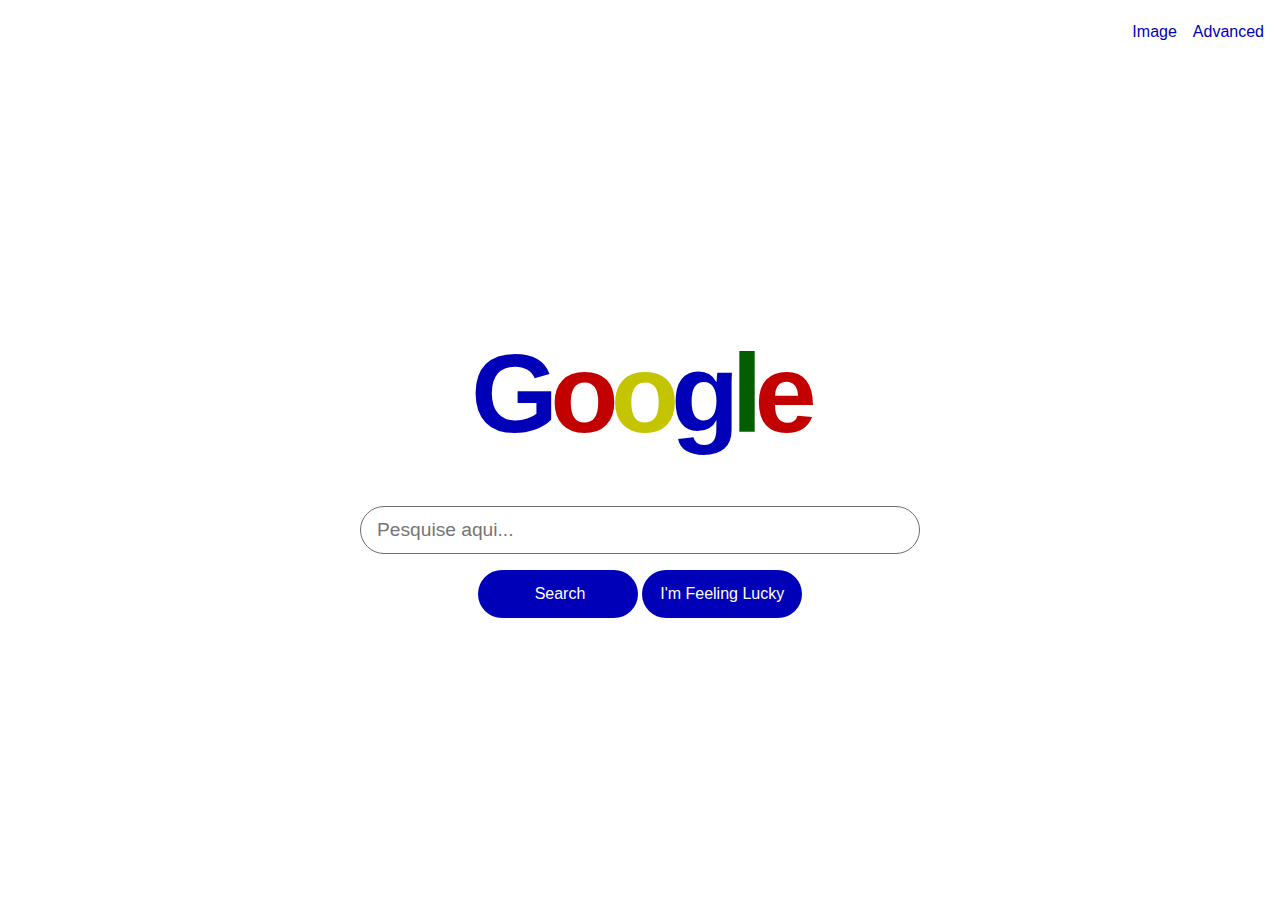
<file: index.html>
<!DOCTYPE html>
<html lang="en">
<head>
    <meta charset="UTF-8">
    <meta http-equiv="X-UA-Compatible" content="IE=edge">
    <meta name="viewport" content="width=device-width, initial-scale=1.0">
    <link rel="stylesheet" href="./styles/global.css">
    <title>Search</title>
</head>
<body>
    <div id="container">
        <div class="header" id="links">
            <a href="./pages/image.html">Image</a>
            <a href="./pages/advanced.html">Advanced</a>
        </div>
        <div class="main">
            <a href="index.html">
                <h1 class="title">
                    <span class="blue">G</span><span class="red">o</span><span class="yellow">o</span><span class="blue">g</span><span class="green">l</span><span class="red">e</span>
                </h1>
            </a>
            <form class="searchform" action="https://www.google.com/search">
                <input placeholder="Pesquise aqui..." class="textbox" autocomplete="off" type="text" name="q">
                <div>
                    <input class="button" type="submit" value=" Search" name="btnK">
                    <input class="button" type="submit" value="I'm Feeling Lucky" name="btnI">
                </div>
            </form>
        </div>
    </div>
</body>
</html>
</file>
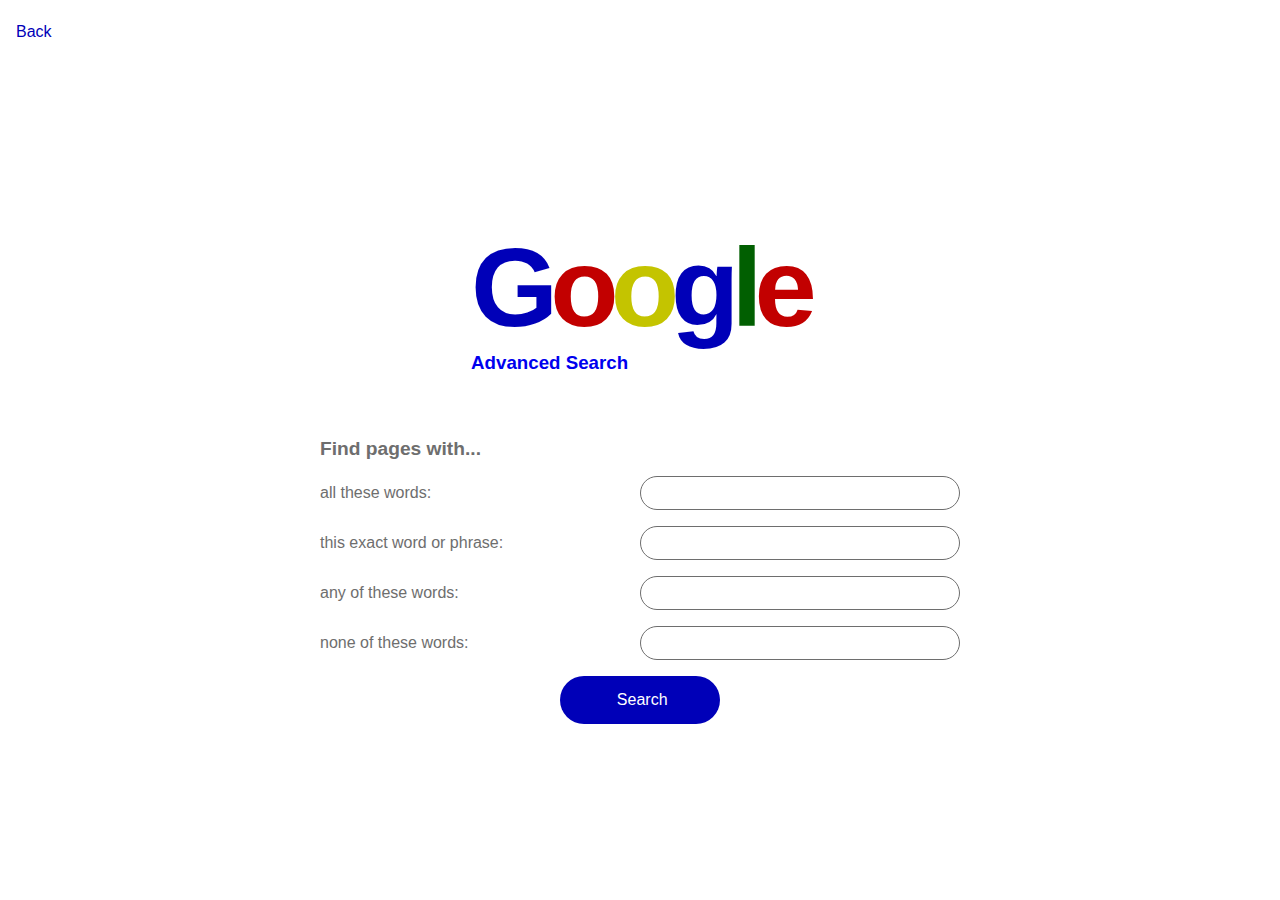
<file: pages/advanced.html>
<!DOCTYPE html>
<html lang="en">

<head>
    <meta charset="UTF-8">
    <meta http-equiv="X-UA-Compatible" content="IE=edge">
    <meta name="viewport" content="width=device-width, initial-scale=1.0">
    <link rel="stylesheet" href="../styles/global.css">
    <link rel="stylesheet" href="../styles/advanced.css">
    <title>Search</title>
</head>

<body>
    <div id="container">
        <div class="header" id="back">
            <a href="../index.html">Back</a>
        </div>
        <div class="main">
            <a href="../index.html">
                <h1 id="title" class="title">
                    <span class="blue">G</span><span class="red">o</span><span class="yellow">o</span><span
                        class="blue">g</span><span class="green">l</span><span class="red">e</span>
                </h1>
                <h3>Advanced Search</h3>
            </a>
            <form id="advanced" class="searchform" action="https://www.google.com/search">
                <div>
                    <label id="titleform">Find pages with...</label>
                </div>
                <div>
                    <label>all these words:</label>
                    <input id="textbox" class="textbox" autocomplete="off" type="text" name="as_q">
                </div>
                <div>
                    <label>this exact word or phrase:</label>
                    <input id="textbox" class="textbox" autocomplete="off" type="text" name="as_epq">
                </div>
                <div>
                    <label>any of these words:</label>
                    <input id="textbox" class="textbox" autocomplete="off" type="text" name="as_oq">
                </div>
                <div>
                    <label>none of these words:</label>
                    <input id="textbox" class="textbox" autocomplete="off" type="text" name="as_eq">
                </div>
                <div id="buttonwrapper">
                    <input class="button" type="submit" value=" Search">
                </div>
            </form>
        </div>
    </div>
</body>

</html>
</file>
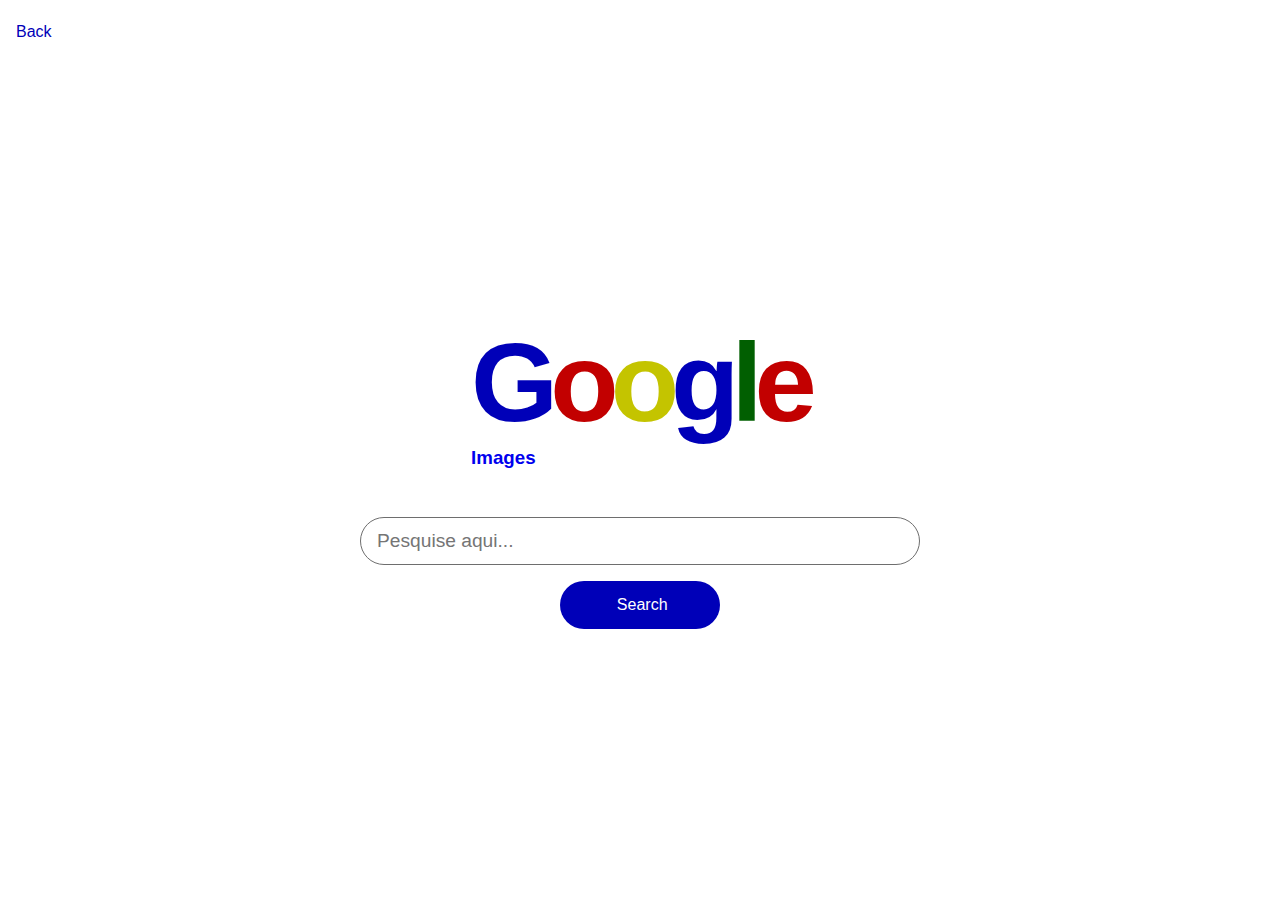
<file: pages/image.html>
<!DOCTYPE html>
<html lang="en">

<head>
    <meta charset="UTF-8">
    <meta http-equiv="X-UA-Compatible" content="IE=edge">
    <meta name="viewport" content="width=device-width, initial-scale=1.0">
    <link rel="stylesheet" href="../styles/global.css">
    <title>Search</title>
</head>

<body>
    <div id="container">
        <div class="header" id="back">
            <a href="../index.html">Back</a>
        </div>
        <div class="main">
            <a href="../index.html">
                <h1 class="title">
                    <span class="blue">G</span><span class="red">o</span><span class="yellow">o</span><span
                        class="blue">g</span><span class="green">l</span><span class="red">e</span>
                </h1>
                <h3>Images</h3>

            </a>
            <form class="searchform" action="https://www.google.com/search">
                <input placeholder="Pesquise aqui..." class="textbox" autocomplete="off" type="text" name="q">
                <input type="text" hidden name="tbm" value="isch">
                <input class="button" type="submit" value=" Search">
            </form>
        </div>
    </div>
</body>

</html>
</file>
<file: styles/global.css>
* {
  margin: 0;
  padding: 0;
  box-sizing: border-box;
  font-family: "Roboto", sans-serif;
}
* #container {
  display: flex;
  flex-direction: column;
  align-items: center;
  height: 100vh;
  width: 100vw;
}
* #container #links, * #container #back {
  display: flex;
  flex-direction: row;
  align-items: center;
  width: 100%;
  height: 7vh;
}
* #container #links a, * #container #back a {
  text-decoration: none;
  color: #0000b8;
  font-size: 1rem;
  font-weight: 400;
  margin-right: 1rem;
}
* #container #links a:hover, * #container #back a:hover {
  color: #c20000;
}
* #container #back {
  justify-content: flex-start;
}
* #container #back a {
  margin-left: 1rem;
}
* #container #links {
  justify-content: flex-end;
}
* #container .main {
  display: flex;
  flex-direction: column;
  justify-content: center;
  align-items: center;
  width: 100%;
  height: 93vh;
}
* #container .main a {
  text-decoration: none;
}
* #container .main a .title {
  font-size: 7rem;
  font-weight: 600;
  letter-spacing: -0.5rem;
}
* #container .main a .title .blue {
  color: #0000b8;
}
* #container .main a .title .red {
  color: #c20000;
}
* #container .main a .title .green {
  color: #015f01;
}
* #container .main a .title .yellow {
  color: #c4c400;
}
* #container .main .searchform {
  display: flex;
  flex-direction: column;
  justify-content: center;
  align-items: center;
  width: 100%;
  margin-top: 3rem;
}
* #container .main .searchform .textbox {
  height: 3rem;
  width: 35rem;
  margin-bottom: 1rem;
  border: 1.5px solid #6e6e6e;
  border-radius: 10rem;
  font-size: 1.2rem;
  font-weight: 400;
  padding: 1rem;
}
* #container .main .searchform .textbox:focus {
  outline: none;
  border: 1.5px solid #0000b8;
}
@media screen and (max-width: 600px) {
  * #container .main .searchform .textbox {
    width: 30rem;
  }
}
* #container .main .searchform input[type=submit] {
  height: 3rem;
  width: 10rem;
  margin-bottom: 1rem;
  border: none;
  border-radius: 10rem;
  font-weight: 400;
  font-size: 1rem;
  background-color: #0000b8;
  color: white;
}
* #container .main .searchform input[type=submit]:hover {
  background-color: #6e6e6e;
  cursor: pointer;
}

/*# sourceMappingURL=global.css.map */
</file>
<file: styles/advanced.css>
* {
  margin: 0;
  padding: 0;
  box-sizing: border-box;
  font-family: "Roboto", sans-serif;
}
* #container {
  display: flex;
  flex-direction: column;
  align-items: center;
  height: 100vh;
  width: 100vw;
}
* #container #links, * #container #back {
  display: flex;
  flex-direction: row;
  align-items: center;
  width: 100%;
  height: 7vh;
}
* #container #links a, * #container #back a {
  text-decoration: none;
  color: #0000b8;
  font-size: 1rem;
  font-weight: 400;
  margin-right: 1rem;
}
* #container #links a:hover, * #container #back a:hover {
  color: #c20000;
}
* #container #back {
  justify-content: flex-start;
}
* #container #back a {
  margin-left: 1rem;
}
* #container #links {
  justify-content: flex-end;
}
* #container .main {
  display: flex;
  flex-direction: column;
  justify-content: center;
  align-items: center;
  width: 100%;
  height: 93vh;
}
* #container .main a {
  text-decoration: none;
}
* #container .main a .title {
  font-size: 7rem;
  font-weight: 600;
  letter-spacing: -0.5rem;
}
* #container .main a .title .blue {
  color: #0000b8;
}
* #container .main a .title .red {
  color: #c20000;
}
* #container .main a .title .green {
  color: #015f01;
}
* #container .main a .title .yellow {
  color: #c4c400;
}
* #container .main .searchform {
  display: flex;
  flex-direction: column;
  justify-content: center;
  align-items: center;
  width: 100%;
  margin-top: 3rem;
}
* #container .main .searchform .textbox {
  height: 3rem;
  width: 35rem;
  margin-bottom: 1rem;
  border: 1.5px solid #6e6e6e;
  border-radius: 10rem;
  font-size: 1.2rem;
  font-weight: 400;
  padding: 1rem;
}
* #container .main .searchform .textbox:focus {
  outline: none;
  border: 1.5px solid #0000b8;
}
@media screen and (max-width: 600px) {
  * #container .main .searchform .textbox {
    width: 30rem;
  }
}
* #container .main .searchform input[type=submit] {
  height: 3rem;
  width: 10rem;
  margin-bottom: 1rem;
  border: none;
  border-radius: 10rem;
  font-weight: 400;
  font-size: 1rem;
  background-color: #0000b8;
  color: white;
}
* #container .main .searchform input[type=submit]:hover {
  background-color: #6e6e6e;
  cursor: pointer;
}

@media screen and (max-width: 650px) {
  #container #title {
    font-size: 5rem;
  }
}
#container .main #advanced {
  display: grid;
  width: 100%;
  color: #6e6e6e;
}
#container .main #advanced #buttonwrapper {
  display: flex;
  justify-content: center;
  align-items: center;
}
#container .main #advanced div {
  display: grid;
  align-items: center;
  grid-template-columns: repeat(2, 1fr);
  grid-gap: 0;
  margin-top: 1rem;
}
#container .main #advanced div #titleform {
  font: 600 1.2rem "Roboto", sans-serif;
}
#container .main #advanced div #textbox {
  height: 2rem;
  width: 20rem;
  padding: 1rem;
  margin: 0;
  font-size: 1rem;
}
#container .main #advanced:focus {
  outline: none;
}
@media screen and (max-width: 650px) {
  #container .main #advanced div {
    grid-template-columns: repeat(1, 1fr);
  }
  #container .main #advanced #title {
    font-size: 3rem;
  }
}

/*# sourceMappingURL=advanced.css.map */
</file>
